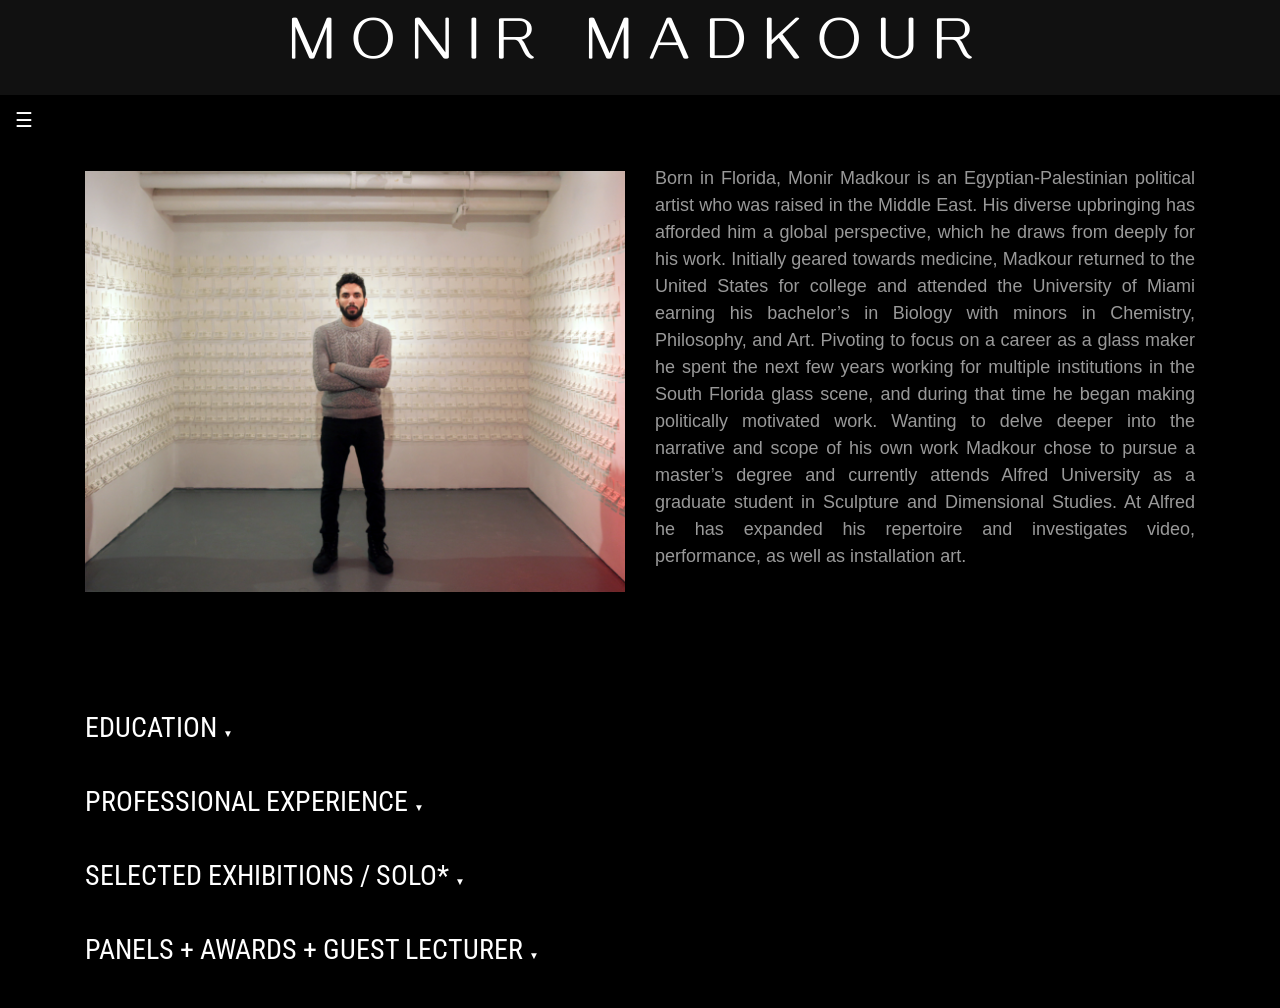
<file: Pages/Bio.html>
<!DOCTYPE html>
<html lang="en">
<head>
    <meta charset="UTF-8">
    <title>MONIR'S WEBSITE</title>
    <link rel="stylesheet" type="text/css" href="../Styles/Styles.css">
    <link href="https://fonts.googleapis.com/css?family=Gayathri&display=swap" rel="stylesheet">
    <link href="https://fonts.googleapis.com/css?family=Roboto+Condensed&display=swap" rel="stylesheet">
    <link rel="stylesheet" href="https://stackpath.bootstrapcdn.com/bootstrap/4.3.1/css/bootstrap.min.css" integrity="sha384-ggOyR0iXCbMQv3Xipma34MD+dH/1fQ784/j6cY/iJTQUOhcWr7x9JvoRxT2MZw1T" crossorigin="anonymous">
    <meta name="viewport" content="width=device-width, initial-scale=1.0">
</head>
<body>


<div class="container-fluid headerColor1">
    <div  class="row headerColor2">
        <div class="col-xs-12 col-sm-12 col-xl-12">
            <h1 id="title">MONIR MADKOUR</h1>
        </div>
    </div>
</div>
<div class="container">
    <div id="mySidebar" class="sidebar">

        
            <a href="javascript:void(0)" class="closebtn" onclick="closeNav()">&times;</a>
            <button class="dropdown-btn" id="dropButton">Artwork<span style="padding-left: 5px;" class="downArrow">&#9660;</span>
                <i class="fa fa-caret-down"></i>
            </button>
            <div class="dropdown-container">
                <a href="pictures.html">Sculptures</a>
                <a href="videos.html">Videos</a>
            </div>
            <a href="Bio.html">My Bio</a>
            <a href="../index.html">Home</a>
        
    </div>
</div>
<button class="openbtn" onclick="openNav()">&#9776;</button>
<div id="main">
    <div class="container">
        <div class="row">
            <div class="col-xl-6 col-lg-6 col-md-12 col-xs-12 text-right">
                <img src="../Images/bioImage.png"  id="bioImage" class="homeImage" alt="BioDescriptor"/>
            </div>
            <div class="col-xl-6 col-lg-6 col-md-12 col-xs-12">
                <p class="pageText" id="bioDescriptor">Born in Florida, Monir Madkour is an Egyptian-Palestinian political artist who was raised in the
                    Middle East. His diverse upbringing has afforded him a global perspective, which he draws from
                    deeply for his work. Initially geared towards medicine, Madkour returned to the United States
                    for college and attended the University of Miami earning his bachelor’s in Biology with minors
                    in Chemistry, Philosophy, and Art. Pivoting to focus on a career as a glass maker he spent the
                    next few years working for multiple institutions in the South Florida glass scene, and during that
                    time he began making politically motivated work. Wanting to delve deeper into the narrative
                    and scope of his own work Madkour chose to pursue a master’s degree and currently attends
                    Alfred University as a graduate student in Sculpture and Dimensional Studies. At Alfred he has
                    expanded his repertoire and investigates video, performance, as well as installation art.</p>
            </div>
            
            <div class="col-xl-12 col-lg-12 col-md-12 col-xs-12 education">
                <button class="collapsible">EDUCATION  <span class="downArrow">&#9660;</span></button>
                <div class="content">
                    <p>2019 MFA Sculpture & Dimensional Studies, NYSCC at Alfred University - Alfred, New York </p>
                <p>2012 BS in Biology - Minors in Art, Chemistry and Philosophy, University of Miami - Coral Gables, FL</p>
                </div>
                <button class="collapsible rotateButton">PROFESSIONAL EXPERIENCE  <span class="downArrow">&#9660;</span></button>
                <div class="content">
                    <p>2019 Hotshop Coordinator, Pilchuck Glass School – Stanwood, WA</p>
                    <p>2019 Assistant Glassblower to Angus Powers – Alfred University</p>
                    <p>2019 Teaching Assistant to Angus Powers, Summer Glass – Alfred University</p>
                    <p>2019 Teaching Assistant to Angus Powers, Advanced Glass – Alfred University</p>
                    <p>2018 Teaching Assistant to Angus Powers, Intro to Glass – Alfred University</p>
                    <p>2018 Instructor, Liberal Arts Beginning Glass – Alfred University</p>
                    <p>2017 Teaching Assistant to Aric Snee, Intro to Glass – Alfred University</p>
                    <p>2017 Workshop Instructor at The Benzaiten Center for the Creative Arts – Lake Worth, FL</p>
                    <p>2017 Assistant Glassblower to Rick Eggert, Benzaiten Center for the Creative Arts – Lake Worth, FL</p>
                    <p>2016 Co-Instructor with Jenna Efrein, Teen outreach program – University of Miami </p>
                    <p>2016 Studio Assistant to Jenna Efrein – Miami, FL</p>
                    <p>2016 Hotshop Coordinator, Pilchuck Glass School – Standwood, WA</p>
                    <p>2015 Teaching Assistant to Rob Stern, Penland School of Craft – Penland, NC</p>
                    <p>2015 Hotshop Intern, Pilchuck Glass School – Stanwood, WA</p>
                    <p>2014 Night Monitor, Pilchuck Glass School – Stanwood WA</p>
                    <p>2014 Instructor and Assistant Glassblower to Brenna Baker, Hollywood Hot Glass – Hollywood, FL</p>
                    <p>2013 Auction Intern, Pilchuck Glass School – Stanwood, WA</p>
                    <p>2013 Maintenance Intern, Pilchuck Glass School – Stanwood, WA</p>
                    <p>2012 Studio Assistant to Rob Stern, Rob Stern Art Glass Inc. – Miami, FL</p>
                    <p>2012 Assistant Glassblower to Matthew Miller, Nickel Glass – Miami, FL</p>
                </div>
                <button class="collapsible">SELECTED EXHIBITIONS / SOLO*  <span onclick="rotateOpen()" class="downArrow">&#9660;</span></button>
                <div class="content">
                    <p>2019 The Invaders Fear of Memories, Fosdick Nelson Gallery – Alfred, NY *</p>
                    <p>2018 Outsiders, The Old Post Office – Hornell, NY</p>
                    <p>2017 Pop-up Show, Turner Gallery, Alfred University – Alfred, NY</p>
                    <p>2015 Selected Works, Penland School of Craft - Penland, NC</p>
                </div>
                <button class="collapsible">PANELS + AWARDS + GUEST LECTURER  <span class="downArrow">&#9660;</span></button>
                <div class="content">
                    <p>2019 Guest Lecturer: Gender and Art History ~ Feminist Art in a Global Frame – Alfred University</p>
                    <p>2019 Panelist: Human Flow, Globalization and Artists’ Interventions – Alfred University</p>
                    <p>2019 Nominee: ISC Outstanding Student Achievement in Contemporary Sculpture – Alfred, NY</p>
                    <p>2018 Panelist: The Role of Empathy - Alfred University – Alfred, NY</p>
                    <p>2017 Full Tuition Scholarship and Stipend, Alfred University - Alfred, NY</p>
                    <p>2016 Partner Scholarship, Pilchuck Glass School, University of Miami – Miami, FL</p>
                </div>
            </div>
                <script>
                    var coll = document.getElementsByClassName("collapsible");
                    var i;

                    for (i = 0; i < coll.length; i++) {
                        coll[i].addEventListener("click", function() {
                            this.classList.toggle("active");
                            var content = this.nextElementSibling;
                            if (content.style.maxHeight){
                                content.style.maxHeight = null;
                            } else {
                                content.style.maxHeight = content.scrollHeight + "px";
                            }
                        });
                    }
                </script>
        </div>
    </div>
</div>


<script type="text/javascript" src="../Scripts/Scripts.js"></script>
<script>


        var dropdown = document.getElementsByClassName("dropdown-btn");
        var i;
        
        for (i = 0; i < dropdown.length; i++) {
          dropdown[i].addEventListener("click", function() {
            this.classList.toggle("active");
            var dropdownContent = this.nextElementSibling;
            if (dropdownContent.style.display === "block") {
              dropdownContent.style.display = "none";
            } else {
              dropdownContent.style.display = "block";
            }
          });
        }
</script>
</body>
</html>
</file>
<file: Styles/Styles.css>
/* The sidebar menu */
.sidebar {
    height: 100%; /* 100% Full-height */
    width: 0; /* 0 width - change this with JavaScript */
    position: fixed; /* Stay in place */
    z-index: 1; /* Stay on top */
    top: 0px;
    left: 0;
    background-color: #111; /* Black*/
    overflow-x: hidden; /* Disable horizontal scroll */
    padding-top: 60px; /* Place content 60px from the top */
    transition: 0.5s; /* 0.5 second transition effect to slide in the sidebar */
}

/* The sidebar links */
.sidebar a, .dropdown-btn {
    padding: 8px 8px 8px 32px;
    text-decoration: none;
    font-size: 25px;
    color: #818181;
    display: block;
    transition: 1s !important;
}
#dropButton{
    background-color:#111;
    border:none;
    outline:none;
}
#dropButton:hover{
    color: #f1f1f1
}
/* Main content */
.main {
    transition: .1s !important;
    margin-left: 200px; /* Same as the width of the sidenav */
    font-size: 20px; /* Increased text to enable scrolling */
    padding: 0px 10px;
  }
  
  /* Add an active class to the active dropdown button */
  
  
  /* Dropdown container (hidden by default). Optional: add a lighter background color and some left padding to change the design of the dropdown content */
  .dropdown-container {
    display: none;
    background-color: #262626;
    padding-left: 8px;
    transition: 1s !important;
  }

/* When you mouse over the navigation links, change their color */
.sidebar a:hover {
    color: #f1f1f1;
    text-decoration: none !important;
}

/* Position and style the close button (top right corner) */
.sidebar .closebtn {
    position: absolute;
    top: 0;
    right: 25px;
    font-size: 36px;
    margin-left: 50px;
}
html, body {
    overflow-x: hidden;
}
/* The button used to open the sidebar */
.openbtn {
    font-size: 20px;
    cursor: pointer;
    background-color: black;
    color: white;
    padding: 10px 15px;
    border: none;
}

.openbtn:hover {
    background-color: #444;
}

/* Style page content -  */
#main {
    transition: margin-left .5s; /* If you want a transition effect */
    padding: 20px;
    width: 100%;
}

/* On smaller screens, where height is less than 450px, change the style of the sidenav (less padding and a smaller font size) */

body{
    background-color: black !important;
    color: white;
    position: relative
}

#title{
    font-size: 60px;
    font-family: 'Gayathri', sans-serif;
    color: white;
    letter-spacing: 18px;
    padding-top: 15px;
    background-color: #111;
    text-align: center;
    
}
.intro{
    color: #999;
}
.homeImage{
    max-height: 100%;
    max-width: 100%;
}
.headerColor1{
    background-color: #111 !important;
}
.headerColor2{
    background-color: #111 !important;
}
.pageText{
    color: #999999;
    margin-top: 45px;
    text-align: justify;
    font-size: 18px;
    
}
#imageDescriptor{
    margin-top: 1px;
}
#bioDescriptor{
    text-align: justify;
    margin-top: 0;
    margin-bottom: 50px;
    font-size: 18px;
}
#Education{
    color: white;
    
}
.resumeButton{
    background-color: black;
    border: none;
    color: white;
    padding: 0;
    margin: 0;
    font-size: 20px;
    outline:none;
    
}

#bioImage{
    margin-top: 6px;
    margin-bottom: 40px;
}
.collapsible {
    background-color: black;
    color: white;
    cursor: pointer;
    padding-bottom: 15px;
    width: 100%;
    padding-top: 15px;
    border: none;
    text-align: left;
    outline: none;
    font-size: 28px;
    padding-left: 0;
    font-family: 'Roboto Condensed', sans-serif;
    border-bottom: 2px solid black;
    border-radius: 4px;
    outline: none !important;
}

.content {
    padding: 0 10px;
    max-height: 0;
    overflow: hidden;
    transition: max-height 0.2s ease-out;
    background-color: black;
    color: #818181;
    text-align: justify-all;
    font-family: 'Roboto Condensed', sans-serif;
    border: none;
    border-radius: 3px;
    outline:none !important;
    
}
.education{
    margin-top: 60px;
    outline: none;
}
.downArrow{
    font-size: 10px;
    margin-bottom: 5px;
    margin-top: 0;
    padding-top: 0;
    padding-bottom: 10px;
    font-weight: bold;
    outline: none !important;
}
#authMessage{
    color: #333;
    margin-bottom: 50px;
    text-align: center;
}
#sculptureTitle{
    color: white;
    text-align: right;
    padding-bottom: 30px;
    text-decoration: underline;
}
.imageGrid{
    text-align: center; 
    margin-bottom: 40px;
}
#adminTitle{
    color: white !important;
}
.labels{
    color:white;
}
#email{
    padding-right: 28px;
}
.deleteButton{
    padding: 3px;
    border-radius: 0px;
    margin-right: 2px;
}
.editButton{
    padding: 5px !important ;
    border-radius: 0px;
    margin-left: 2px;

}
#additionalInfo{
    margin-top: 5px;
}
.videoGrid{
    text-align: center;
    border-bottom: 2px grey;
}
.videoCaption{
    color: #999999;
    justify-content: center;
    font-weight: bold;
    white-space: pre;
}
video{
    outline:none;
}
</file>
<file: public/Styles/Styles.css>
/* The sidebar menu */
.sidebar {
    height: 100%; /* 100% Full-height */
    width: 0; /* 0 width - change this with JavaScript */
    position: fixed; /* Stay in place */
    z-index: 1; /* Stay on top */
    top: 0px;
    left: 0;
    background-color: #111; /* Black*/
    overflow-x: hidden; /* Disable horizontal scroll */
    padding-top: 60px; /* Place content 60px from the top */
    transition: 0.5s; /* 0.5 second transition effect to slide in the sidebar */
}

/* The sidebar links */
.sidebar a, .dropdown-btn {
    padding: 8px 8px 8px 32px;
    text-decoration: none;
    font-size: 25px;
    color: #818181;
    display: block;
    transition: 1s !important;
}
#dropButton{
    background-color:#111;
    border:none;
    outline:none;
}
#dropButton:hover{
    color: #f1f1f1
}
/* Main content */
.main {
    transition: .1s !important;
    margin-left: 200px; /* Same as the width of the sidenav */
    font-size: 20px; /* Increased text to enable scrolling */
    padding: 0px 10px;
  }
  
  /* Add an active class to the active dropdown button */
  
  
  /* Dropdown container (hidden by default). Optional: add a lighter background color and some left padding to change the design of the dropdown content */
  .dropdown-container {
    display: none;
    background-color: #262626;
    padding-left: 8px;
    transition: 1s !important;
  }

/* When you mouse over the navigation links, change their color */
.sidebar a:hover {
    color: #f1f1f1;
    text-decoration: none !important;
}

/* Position and style the close button (top right corner) */
.sidebar .closebtn {
    position: absolute;
    top: 0;
    right: 25px;
    font-size: 36px;
    margin-left: 50px;
}
html, body {
    overflow-x: hidden;
}
/* The button used to open the sidebar */
.openbtn {
    font-size: 20px;
    cursor: pointer;
    background-color: black;
    color: white;
    padding: 10px 15px;
    border: none;
}

.openbtn:hover {
    background-color: #444;
}

/* Style page content -  */
#main {
    transition: margin-left .5s; /* If you want a transition effect */
    padding: 20px;
    width: 100%;
}

/* On smaller screens, where height is less than 450px, change the style of the sidenav (less padding and a smaller font size) */

body{
    background-color: black !important;
    color: white;
    position: relative
}

#title{
    font-size: 60px;
    font-family: 'Gayathri', sans-serif;
    color: white;
    letter-spacing: 18px;
    padding-top: 15px;
    background-color: #111;
    text-align: center;
    
}
.intro{
    color: #999;
}
.homeImage{
    max-height: 100%;
    max-width: 100%;
}
.headerColor1{
    background-color: #111 !important;
}
.headerColor2{
    background-color: #111 !important;
}
.pageText{
    color: #999999;
    margin-top: 45px;
    text-align: justify;
    font-size: 18px;
    
}
#imageDescriptor{
    margin-top: 1px;
}
#bioDescriptor{
    text-align: justify;
    margin-top: 0;
    margin-bottom: 50px;
    font-size: 18px;
}
#Education{
    color: white;
    
}
.resumeButton{
    background-color: black;
    border: none;
    color: white;
    padding: 0;
    margin: 0;
    font-size: 20px;
    outline:none;
    
}

#bioImage{
    margin-top: 6px;
    margin-bottom: 40px;
}
.collapsible {
    background-color: black;
    color: white;
    cursor: pointer;
    padding-bottom: 15px;
    width: 100%;
    padding-top: 15px;
    border: none;
    text-align: left;
    outline: none;
    font-size: 28px;
    padding-left: 0;
    font-family: 'Roboto Condensed', sans-serif;
    border-bottom: 2px solid black;
    border-radius: 4px;
    outline: none !important;
}

.content {
    padding: 0 10px;
    max-height: 0;
    overflow: hidden;
    transition: max-height 0.2s ease-out;
    background-color: black;
    color: #818181;
    text-align: justify-all;
    font-family: 'Roboto Condensed', sans-serif;
    border: none;
    border-radius: 3px;
    outline:none !important;
    
}
.education{
    margin-top: 60px;
    outline: none;
}
.downArrow{
    font-size: 10px;
    margin-bottom: 5px;
    margin-top: 0;
    padding-top: 0;
    padding-bottom: 10px;
    font-weight: bold;
    outline: none !important;
}
#authMessage{
    color: #333;
    margin-bottom: 50px;
    text-align: center;
}
#sculptureTitle{
    color: white;
    text-align: right;
    padding-bottom: 30px;
    text-decoration: underline;
}
.imageGrid{
    text-align: center; 
    margin-bottom: 40px;
}
#adminTitle{
    color: white !important;
}
.labels{
    color:white;
}
#email{
    padding-right: 28px;
}
.deleteButton{
    padding: 3px;
    border-radius: 0px;
    margin-right: 2px;
}
.editButton{
    padding: 5px !important ;
    border-radius: 0px;
    margin-left: 2px;

}
#additionalInfo{
    margin-top: 5px;
}
.videoGrid{
    text-align: center;
    border-bottom: 2px grey;
}
.videoCaption{
    color: #999999;
    justify-content: center;
    font-weight: bold;
    white-space: pre;
}
video{
    outline:none;
}
.lazy{
    object-fit: cover;
    
}
</file>
